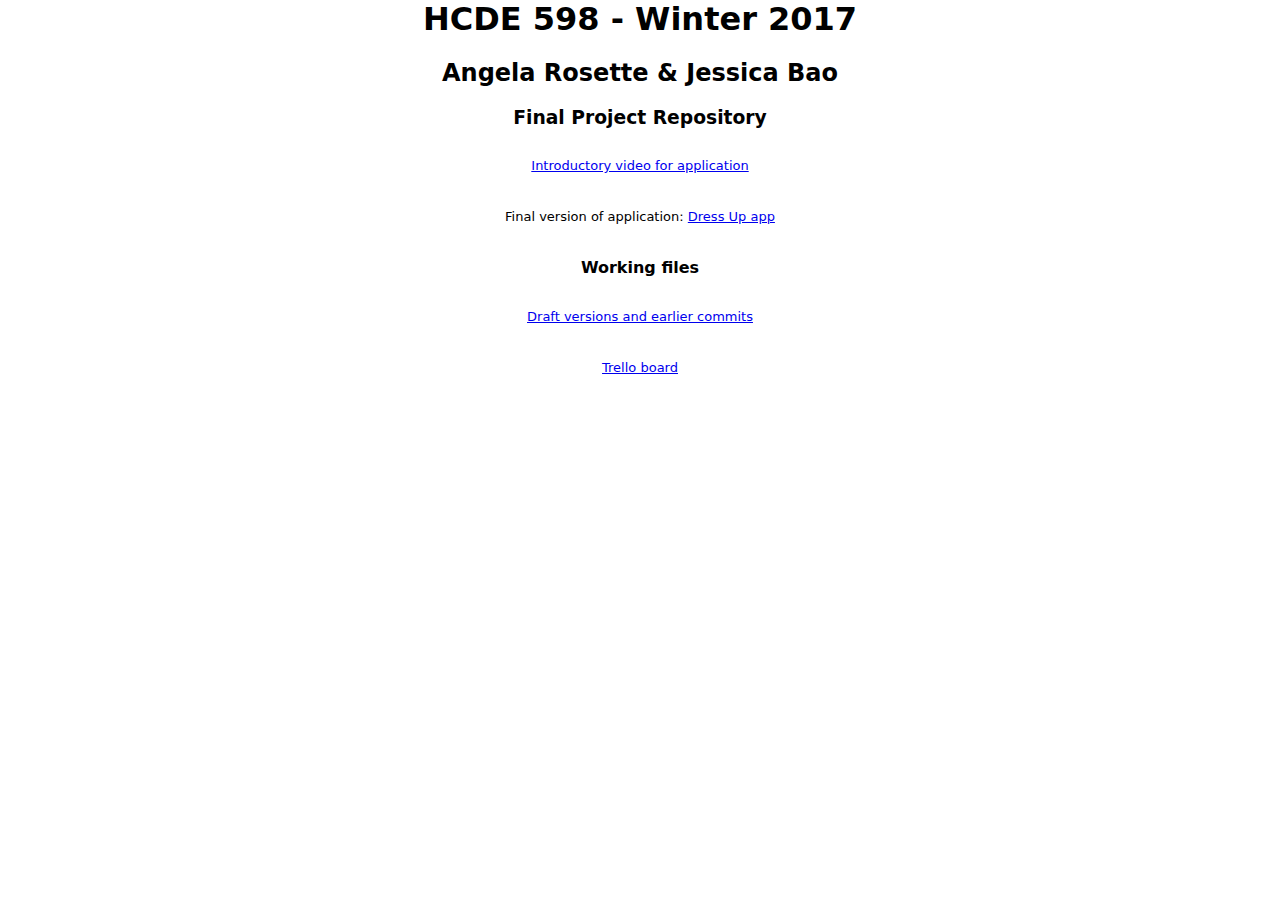
<file: index.html>
<html>
  <head>
  <link rel="stylesheet" type="text/css" href="Angie-Jessica-Final/styles.css">
   <link href="https://fonts.googleapis.com/css?family=PT+Sans" rel="stylesheet">
   
  </head>
  <body>
    <header>
    <h1>HCDE 598 - Winter 2017</h1>
    </header>
    <section class="intro">
      <h2>Angela Rosette &amp; Jessica Bao</h2> 
      <h3> Final Project Repository</h3>
    </section>

    <section class="projects"> 
    <div class="section-wrapper">
      <p><a href="https://youtu.be/KH5ZnkhB-w4">Introductory video for application</a></p>
      <p>Final version of application: <a href="Angie-Jessica-Final">Dress Up app</a></p>
      
      <h4>Working files</h4>
      <p><a href="https://github.com/angimima/hcde-final-project">Draft versions and earlier commits</a></p>
      <p><a href="https://trello.com/b/QJN1ucgz/hcde-final-project">Trello board</a></p>
    </div>  
    </section>
  </body>
</html>
</file>
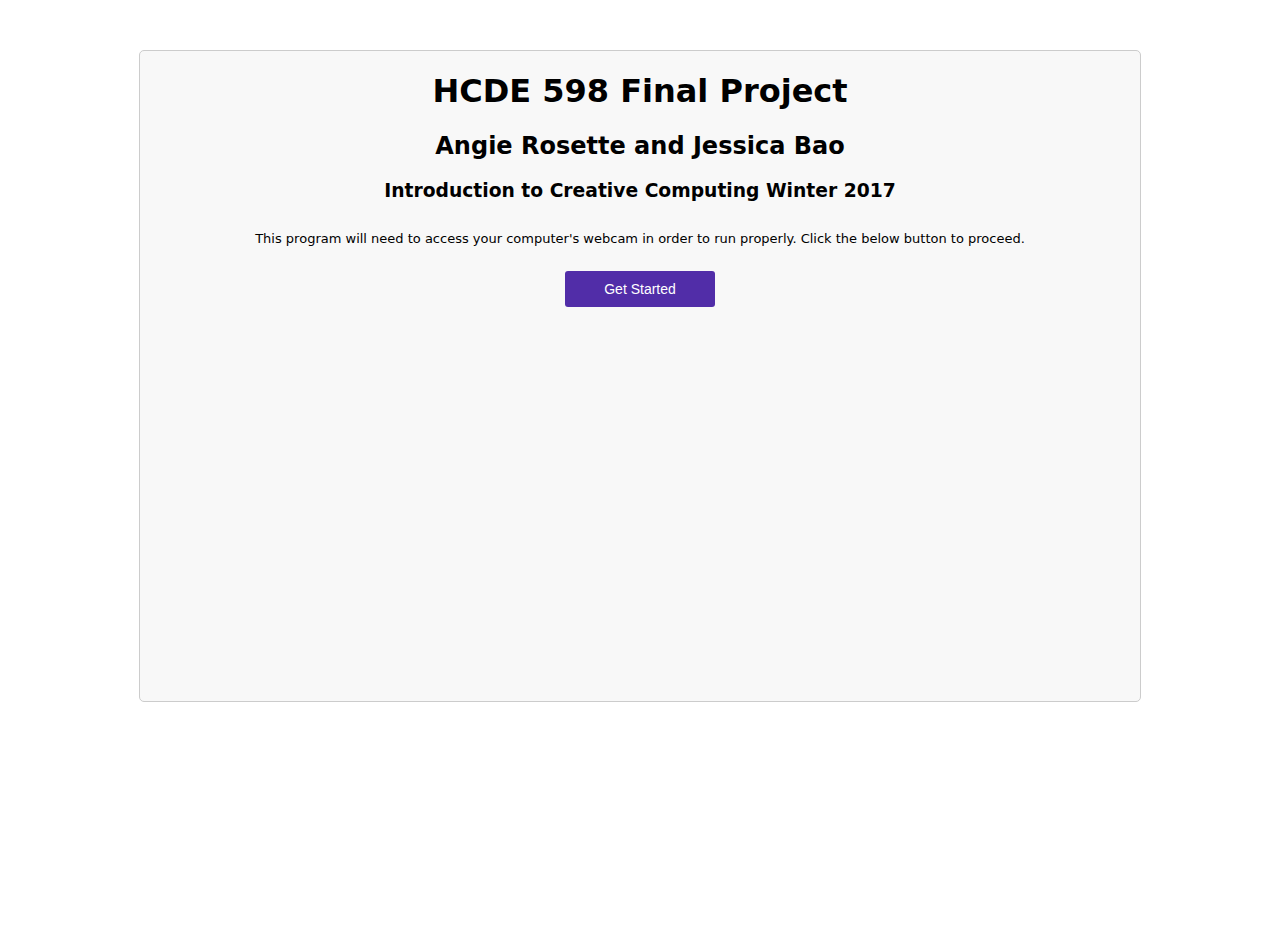
<file: Angie-Jessica-Final/index.html>
<!DOCTYPE html>
<html>
  <head>
    <meta charset="UTF-8">
    <title>Angie-Jessica-Final</title>
    <link rel="stylesheet" type="text/css" href="styles.css">
    <script src="libraries/p5.js" type="text/javascript"></script>

    <script src="libraries/p5.dom.js" type="text/javascript"></script>
    <script src="libraries/p5.sound.js" type="text/javascript"></script>

    <script src="sketch.js" type="text/javascript"></script>

    <style> body {padding: 0; margin: 0;} canvas {vertical-align: top;} </style>
  </head>
  <body>
    <div class="container" id="container">
      <div class='onboarding'>
        <h1>HCDE 598 Final Project</h1>
        <h2> Angie Rosette and Jessica Bao</h2>
        <h3>Introduction to Creative Computing Winter 2017</h3>
        <p>This program will need to access your computer's webcam in order to run properly. Click the below button to proceed.</p>
        <button onclick="startCamera()">Get Started</button>
      </div>
    </div>
  </body>
</html>
</file>
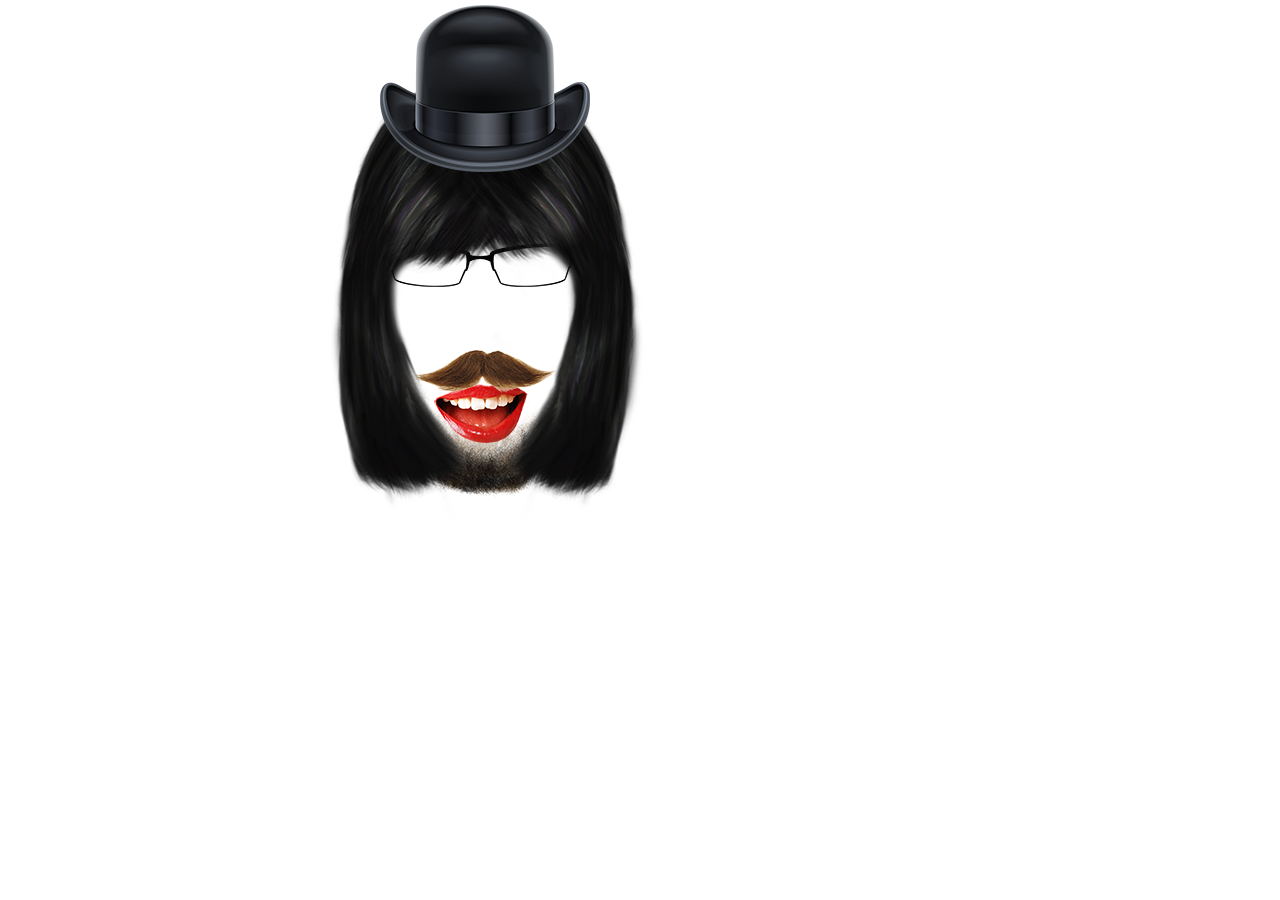
<file: dressUp1-static/index.html>
<!DOCTYPE html>
<html>
  <head>
    <meta charset="UTF-8">
    <title>final</title>
    <script src="libraries/p5.js" type="text/javascript"></script>

    <script src="libraries/p5.dom.js" type="text/javascript"></script>
    <script src="libraries/p5.sound.js" type="text/javascript"></script>

    <script src="sketch.js" type="text/javascript"></script>

    <style> body {padding: 0; margin: 0;} canvas {vertical-align: top;} </style>
  </head>
  <body>
  </body>
</html>
</file>
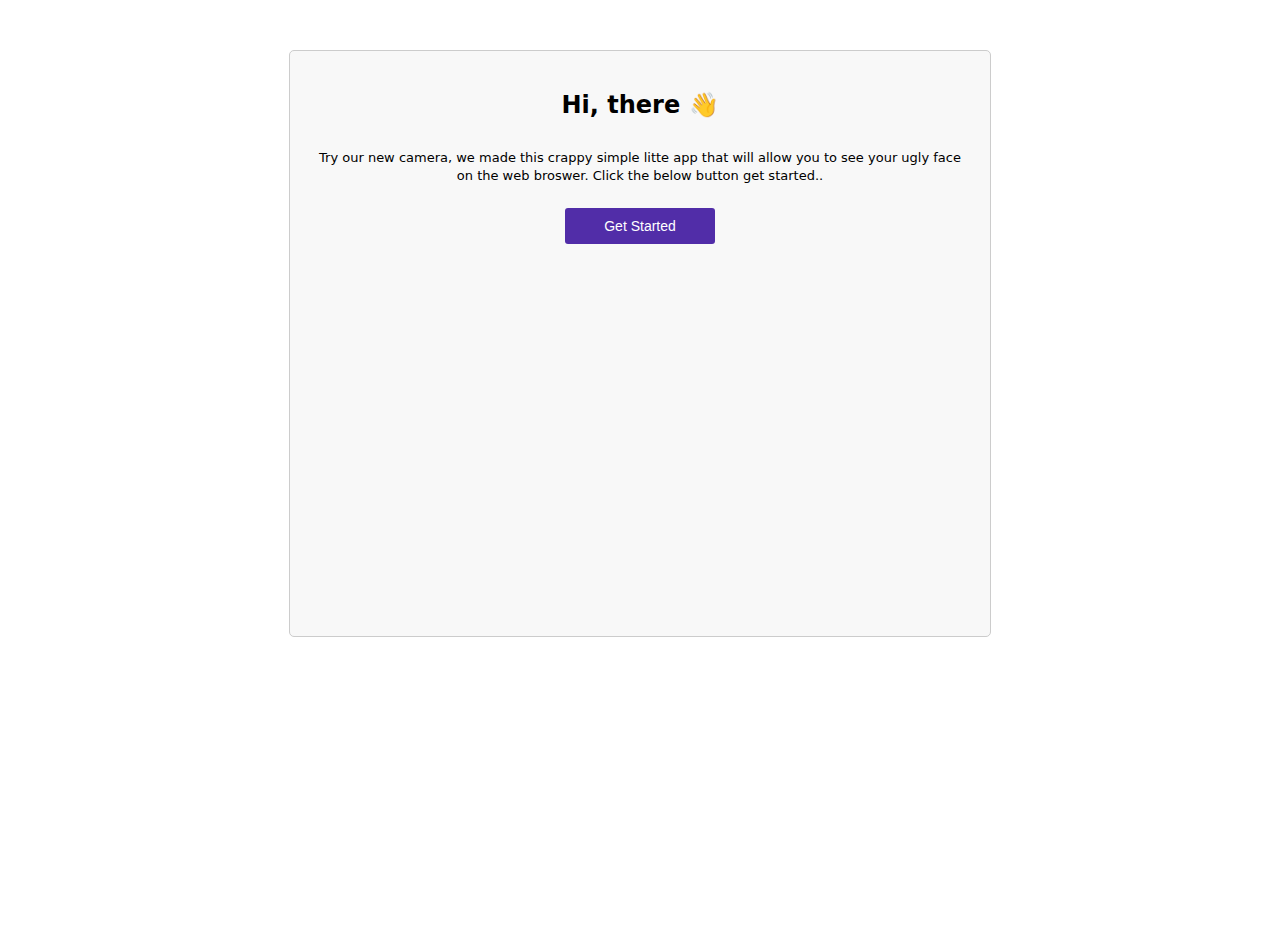
<file: dressUp2-objects/index.html>
<!DOCTYPE html>
<html>
  <head>
    <meta charset="UTF-8">
    <title>finalVid</title>
    <link rel="stylesheet" type="text/css" href="styles.css">
    <script src="libraries/p5.js" type="text/javascript"></script>

    <script src="libraries/p5.dom.js" type="text/javascript"></script>
    <script src="libraries/p5.sound.js" type="text/javascript"></script>

    <script src="sketch.js" type="text/javascript"></script>

    <style> body {padding: 0; margin: 0;} canvas {vertical-align: top;} </style>
  </head>
  <body>
    <div class="container" id="container">
      <div class='onboarding'>
        <h2>Hi, there 👋</h2>
        <p>Try our new camera, we made this crappy simple litte app that will  allow you to see your ugly face on the web broswer. Click the below button get started..</p>
        <button onclick="startCamera()">Get Started</button>
      </div>
    </div>
  </body>
</html>
</file>
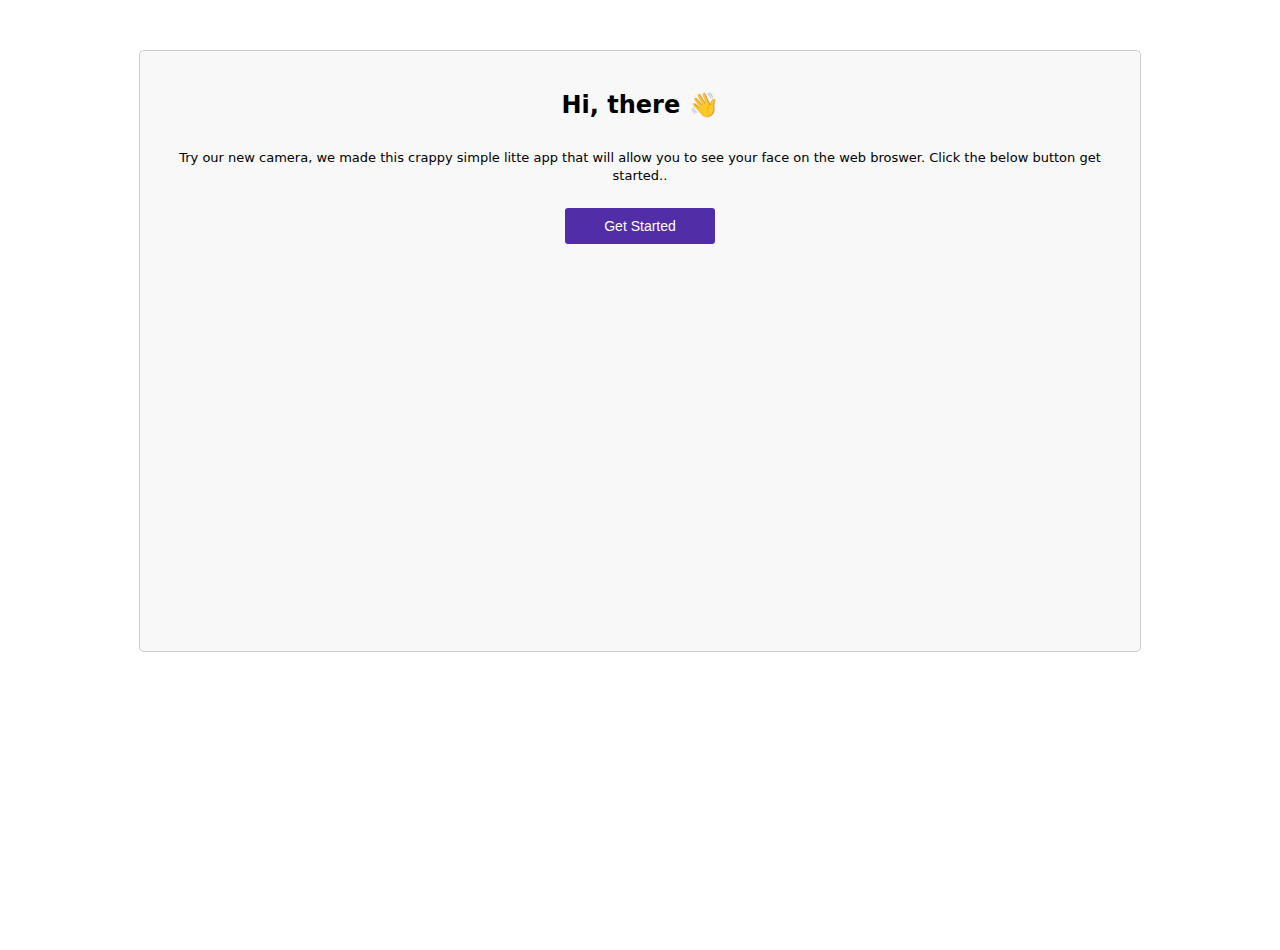
<file: dressUp3-move/index.html>
<!DOCTYPE html>
<html>
  <head>
    <meta charset="UTF-8">
    <title>dressUp3-move</title>
    <link rel="stylesheet" type="text/css" href="styles.css">
    <script src="libraries/p5.js" type="text/javascript"></script>

    <script src="libraries/p5.dom.js" type="text/javascript"></script>
    <script src="libraries/p5.sound.js" type="text/javascript"></script>

    <script src="sketch.js" type="text/javascript"></script>

    <style> body {padding: 0; margin: 0;} canvas {vertical-align: top;} </style>
  </head>
  <body>
    <div class="container" id="container">
      <div class='onboarding'>
        <h2>Hi, there 👋</h2>
        <p>Try our new camera, we made this crappy simple litte app that will allow you to see your face on the web broswer. Click the below button get started..</p>
        <button onclick="startCamera()">Get Started</button>
      </div>
    </div>
  </body>
</html>
</file>
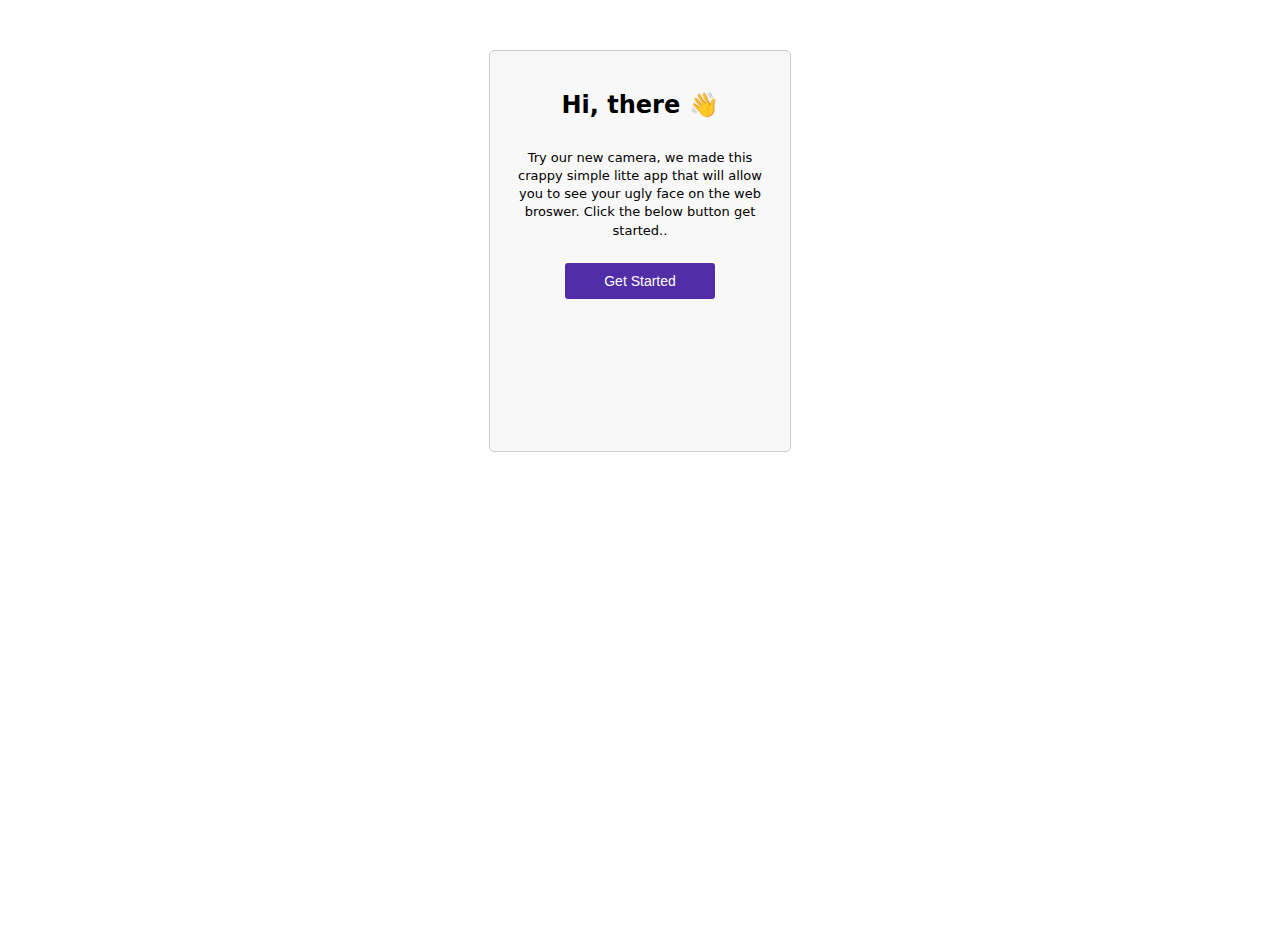
<file: finalVid/index.html>
<!DOCTYPE html>
<html>
  <head>
    <meta charset="UTF-8">
    <title>finalVid</title>
    <link rel="stylesheet" type="text/css" href="style.css">
    <script src="libraries/p5.js" type="text/javascript"></script>

    <script src="libraries/p5.dom.js" type="text/javascript"></script>
    <script src="libraries/p5.sound.js" type="text/javascript"></script>

    <script src="sketch.js" type="text/javascript"></script>


    <style> body {padding: 0; margin: 0;} canvas {vertical-align: top;} </style>
  </head>
  <body>

    <div class="container" id="container">
      <div class='onboarding'>
        <h2>Hi, there 👋</h2>
        <p>Try our new camera, we made this crappy simple litte app that will  allow you to see your ugly face on the web broswer. Click the below button get started..</p>
        <button onclick="startCamera()">Get Started</button>
      </div>
    </div>

  </body>
</html>
</file>
<file: Angie-Jessica-Final/styles.css>
html, body {
 margin: 0;
 padding: 0;
 height: 100vh;
 font-family: -apple-system, system-ui, "Segoe UI", Roboto, Oxygen, Ubuntu, Cantarell, "Fira Sans", "Droid Sans", "Helvetica Neue", Helvetica, Arial, sans-serif;
}

.container { 
 width: 1000px; 
 height: 650px; 
 background: #f8f8f8;
 border: solid 1px #ccc;
 border-radius: 5px; 
 margin: 50px auto;
 display: block; 
 overflow: hidden;
}

h1, h2, h3, h4 {
 text-align: center; 
}


p {
 padding: 10px 20px; 
 line-height: 1.4;
 font-size: 13px;
 text-align: center;
}

button {
 height: 36px; 
 width: 150px; 
 margin: 0 auto; 
 font-size: 14px; 
 background: #512DA8; 
 border: 0; 
 color: #fff; 
 display: block;
 border-radius: 3px;
}

canvas {
 border-radius: 5px;
}

.hide {
 display: none;  
}

video {
 display: none;  
}

.demo {
 text-align: center;
}
</file>
<file: dressUp2-objects/styles.css>
html, body {
  margin: 0;
  padding: 0;
  height: 100vh;
  font-family: -apple-system, system-ui, "Segoe UI", Roboto, Oxygen, Ubuntu, Cantarell, "Fira Sans", "Droid Sans", "Helvetica Neue", Helvetica, Arial, sans-serif;
}

.container { 
	width: 700px; 
  height: 585px; 
  background: #f8f8f8;
  border: solid 1px #ccc;
  border-radius: 5px; 
  margin: 50px auto;
  display: block; 
  overflow: hidden;
}

h2 {
  margin-top: 40px;
  text-align: center; 
}

p {
 	padding: 10px 20px; 
  line-height: 1.4;
  font-size: 13px;
  text-align: center;
}

button {
 height: 36px; 
  width: 150px; 
  margin: 0 auto; 
  font-size: 14px; 
  background: #512DA8; 
  border: 0; 
  color: #fff; 
  display: block;
  border-radius: 3px;
}

canvas {
  border-radius: 5px;
}

.hide {
 display: none;  
}

video {
 display: none;  
}
</file>
<file: dressUp3-move/styles.css>
html, body {
  margin: 0;
  padding: 0;
  height: 100vh;
  font-family: -apple-system, system-ui, "Segoe UI", Roboto, Oxygen, Ubuntu, Cantarell, "Fira Sans", "Droid Sans", "Helvetica Neue", Helvetica, Arial, sans-serif;
}

.container { 
	width: 1000px; 
  height: 600px; 
  background: #f8f8f8;
  border: solid 1px #ccc;
  border-radius: 5px; 
  margin: 50px auto;
  display: block; 
  overflow: hidden;
}

h2 {
  margin-top: 40px;
  text-align: center; 
}

p {
 	padding: 10px 20px; 
  line-height: 1.4;
  font-size: 13px;
  text-align: center;
}

button {
 height: 36px; 
  width: 150px; 
  margin: 0 auto; 
  font-size: 14px; 
  background: #512DA8; 
  border: 0; 
  color: #fff; 
  display: block;
  border-radius: 3px;
}

canvas {
  border-radius: 5px;
}

.hide {
 display: none;  
}

video {
 display: none;  
}
</file>
<file: finalVid/style.css>
html, body {
  margin: 0;
  padding: 0;
  height: 100vh;
  font-family: -apple-system, system-ui, "Segoe UI", Roboto, Oxygen, Ubuntu, Cantarell, "Fira Sans", "Droid Sans", "Helvetica Neue", Helvetica, Arial, sans-serif;
}

.container { 
	width: 300px; 
  height: 400px; 
  background: #f8f8f8;
  border: solid 1px #ccc;
  border-radius: 5px; 
  margin: 50px auto;
  display: block; 
  overflow: hidden;
}

h2 {
  margin-top: 40px;
  text-align: center; 
}

p {
 	padding: 10px 20px; 
  line-height: 1.4;
  font-size: 13px;
  text-align: center;
}

button {
 height: 36px; 
  width: 150px; 
  margin: 0 auto; 
  font-size: 14px; 
  background: #512DA8; 
  border: 0; 
  color: #fff; 
  display: block;
  border-radius: 3px;
}

canvas {
  border-radius: 5px;
}

.hide {
 display: none;  
}

video {
 display: none;  
}
</file>
